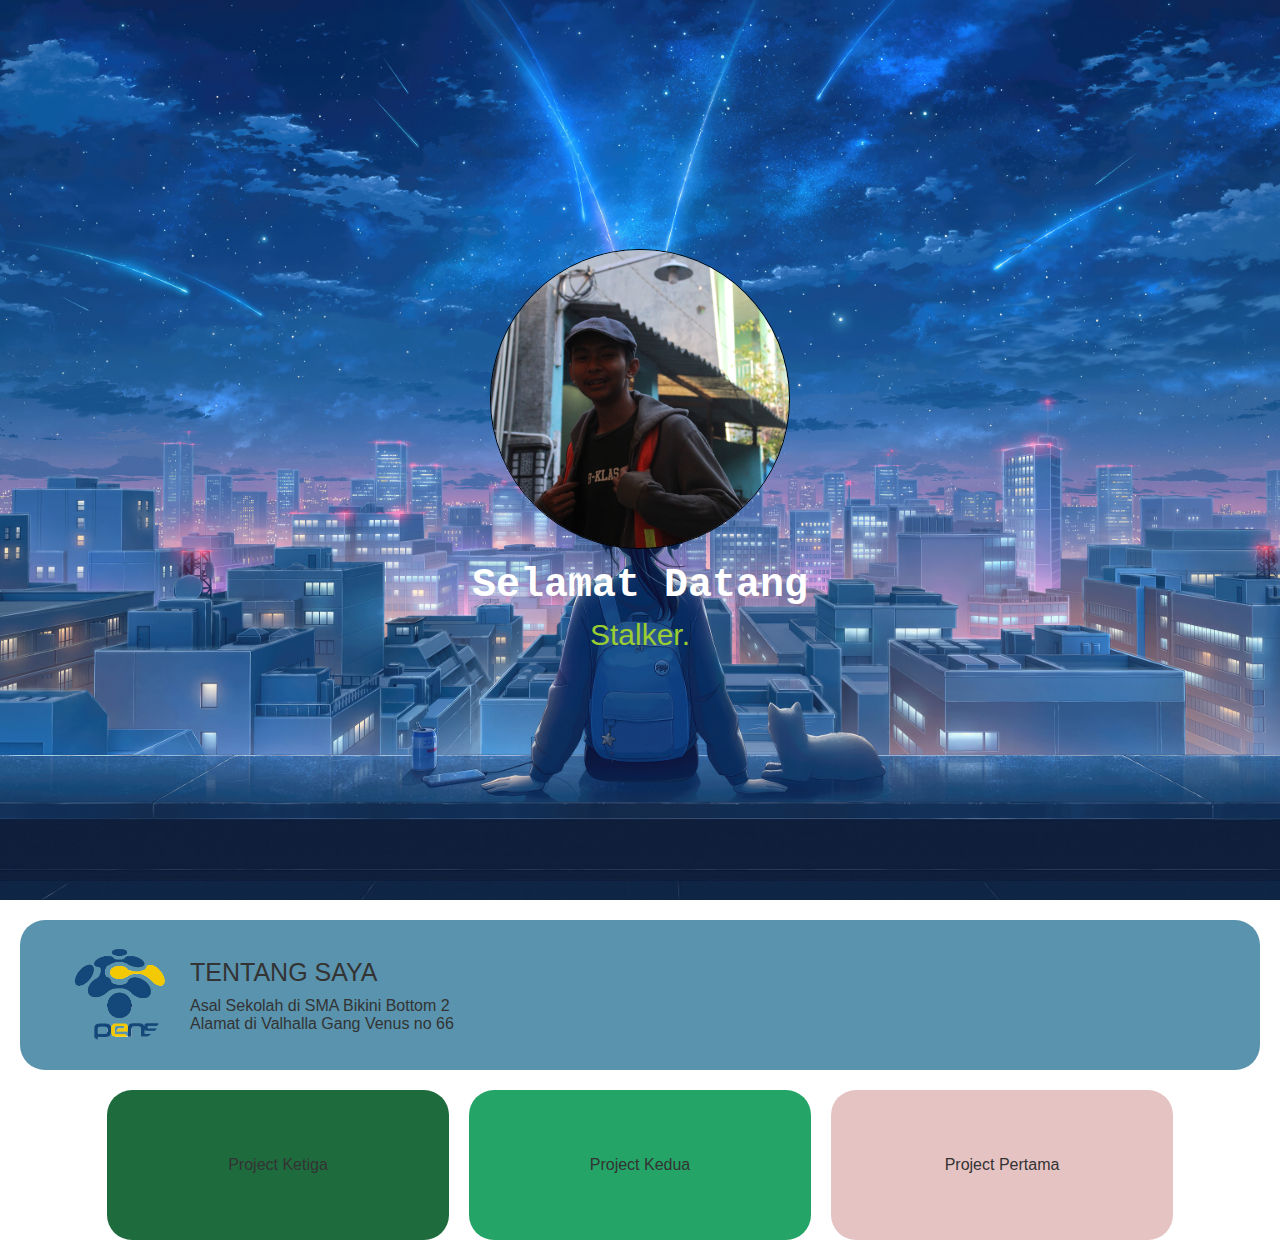
<file: index.html>
<!DOCTYPE html>
<html lang="en">

<head>
    <meta charset="UTF-8">
    <meta name="viewport" content="width=device-width, initial-scale=1.0">
    <link rel="stylesheet" href="style.css">
    <title>Portofolio Nafis</title>
</head>

<body>
    <div class="container">
        <div class="avatar">
            <img src="nafis.JPG" alt="Avatar">
        </div>
        <div class="content">
            <h1>Selamat Datang</h1>
            <p>Stalker.</p>
        </div>
    </div>

    <div class="about">
        <img src="Logo_PENS.png" alt="Logo_PENS">
        <div class="tentang">
            <p class="judul">TENTANG SAYA</p>
            <div class="isi">
                <p>Asal Sekolah di SMA Bikini Bottom 2</p>
                <p>Alamat di Valhalla Gang Venus no 66</p>
            </div>
        </div>
        <div></div>
    </div>

    <div class="project">
        <div class="pr1">
            Project Pertama
        </div>
        <div class="pr2">
            Project Kedua
        </div>
        <div class="pr3">
            Project Ketiga
        </div>
    </div>
</body>

</html>
</file>
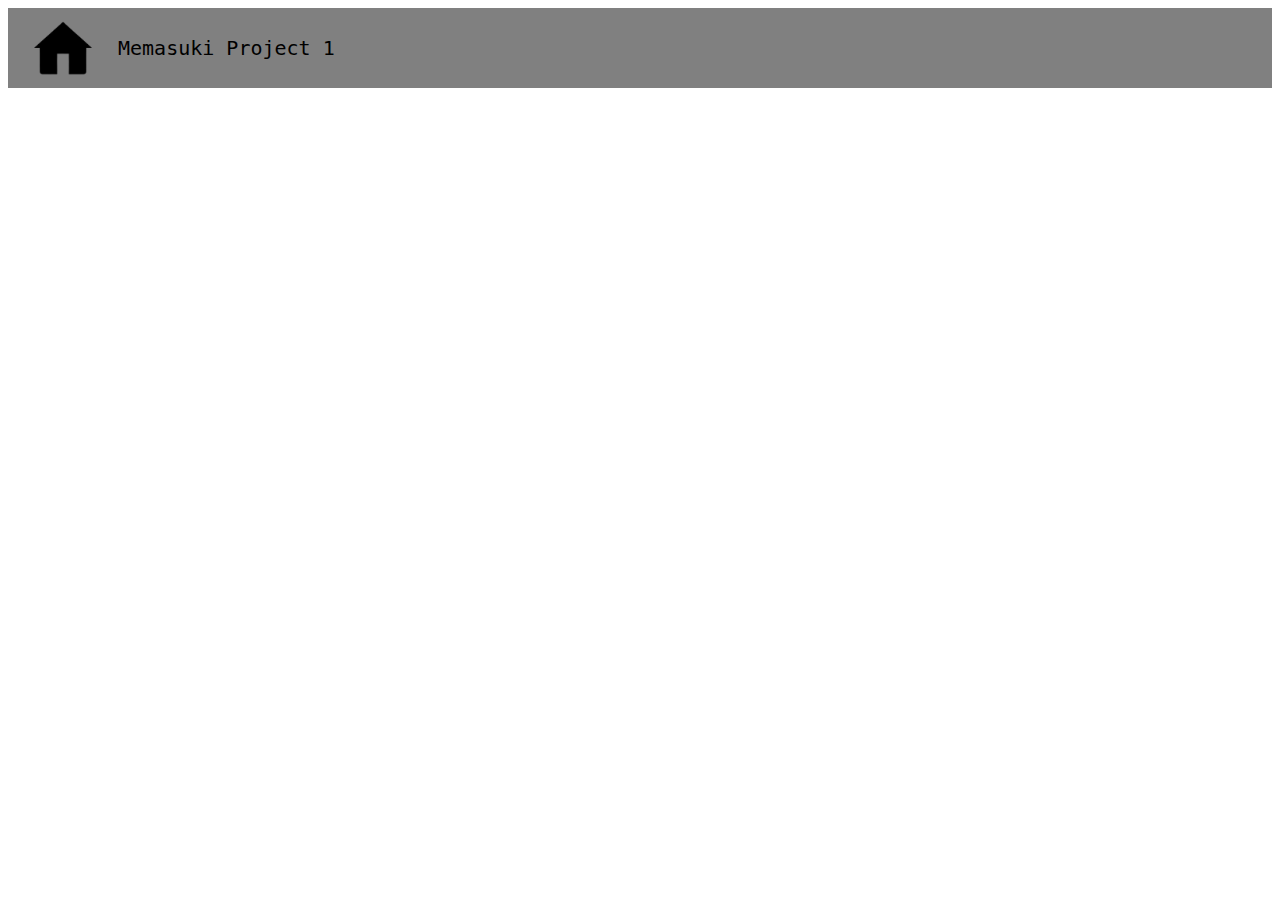
<file: project1.html>
<html lang="en">
<head>
    <meta charset="UTF-8">
    <meta name="viewport" content="width=device-width, initial-scale=1.0">
    <link rel="stylesheet" href="pj1.css">
    <title>Project 1</title>
</head>
<body>
    <div class="main-bar">
        <div class="logobar">
            <img src="home.png" alt="Beranda">
        </div>
        <div class="isibar">
            Memasuki Project 1
        </div>
    </div>
</body>
</html>
</file>
<file: pj1.css>
.main-bar {
    background-color: grey;
    display: flex;
    width: 100%;
    height: 80px;
    align-items: center;
}

.logobar {
    text-align: left;
}

.logobar img {
    margin-left: 20px;
    image-orientation: from-image;
    width: 70px;
    height: 70px;
}

.isibar {
    font-size: 20px;
    font-family: monospace;
    margin-left: 20px;
    text-align: right;
}
</file>
<file: style.css>
/* Reset CSS untuk menghilangkan gaya bawaan browser */
* {
    margin: 0;
    padding: 0;
    box-sizing: border-box;
}

/* Gaya dasar halaman */
body {
    font-family: Arial, sans-serif;
    color: #333;
    margin: 0;
    padding: 0;
}

/* Gaya container */
.container {
    background-image: url(1322308.jpeg);
    background-size: cover;
    background-position: center;
    display: flex;
    flex-direction: column;
    align-items: center;
    justify-content: center;
    height: 100vh;
    width: 100%;
    /* border: 5px solid lightblue; */
    padding: 50px;
}

/* Gaya avatar */
.avatar {
    text-align: center;
}

.avatar img {
    image-orientation: from-image;
    border-radius: 50%;
    width: 300px;
    height: 300px;
    border: 1px solid black;
}

/* Gaya konten */
.content {
    text-align: center;
}

.content h1 {
    color: white;
    font-family: monospace;
    font-size: 40px;
    margin: 10px 0;
}

.content p {
    color: yellowgreen;
    font-family: 'Franklin Gothic Medium', 'Arial Narrow', Arial, sans-serif;
    font-size: 30px;
}

/* Gaya About Me */

.about {
    background-color: rgb(89, 147, 174);
    background-size: cover;
    background-position: center;
    display: flex;
    flex-direction: row;
    align-items: center;
    justify-content: left;
    height: 150px;
    width: auto;
    padding: 50px;
    margin: 20px;
    border-radius: 25px;   
    transition: all 0.5s ease-in-out;
}

.about:hover {
    transform: translate(5px, 5px);
}

.about img{
    text-align: center;
    border-radius: 50%;
    width: 100px;
    height: 100px;
}

.tentang {
    margin-left: 20px;
}

.judul {
    font-size: 25px;
    font-family: 'Franklin Gothic Medium', 'Arial Narrow', Arial, sans-serif;
}

.isi {
    font-size: 16px;
    margin-top: 10px;
}

/* Gaya Project */

.project {
    display: flex;
    flex-direction: row-reverse;
    align-items: center;
    justify-content: center;
    height: 150px;
    width: auto;
    padding: 50px;
    margin: 20px;
}

.project div {
    transition: all 0.3s ease-in-out;
    border-radius: 25px;
}

.project div:hover {
    background-color: aqua;
    opacity: 0.2;
    transform: translate(5px, 5px);
}

.pr1 {
    background-color: rgb(230, 195, 195);
    display: flex;
    align-items: center;
    justify-content: center;
    height: 150px;
    width: 30%;
    padding: 50px;
    margin: 10px;
}

.pr2 {
    background-color: rgb(36, 165, 103);
    display: flex;
    align-items: center;
    justify-content: center;
    height: 150px;
    width: 30%;
    padding: 50px;
    margin: 10px;
}

.pr3 {
    background-color: rgb(30, 108, 62);
    display: flex;
    align-items: center;
    justify-content: center;
    height: 150px;
    width: 30%;
    padding: 50px;
    margin: 10px;
}
</file>
